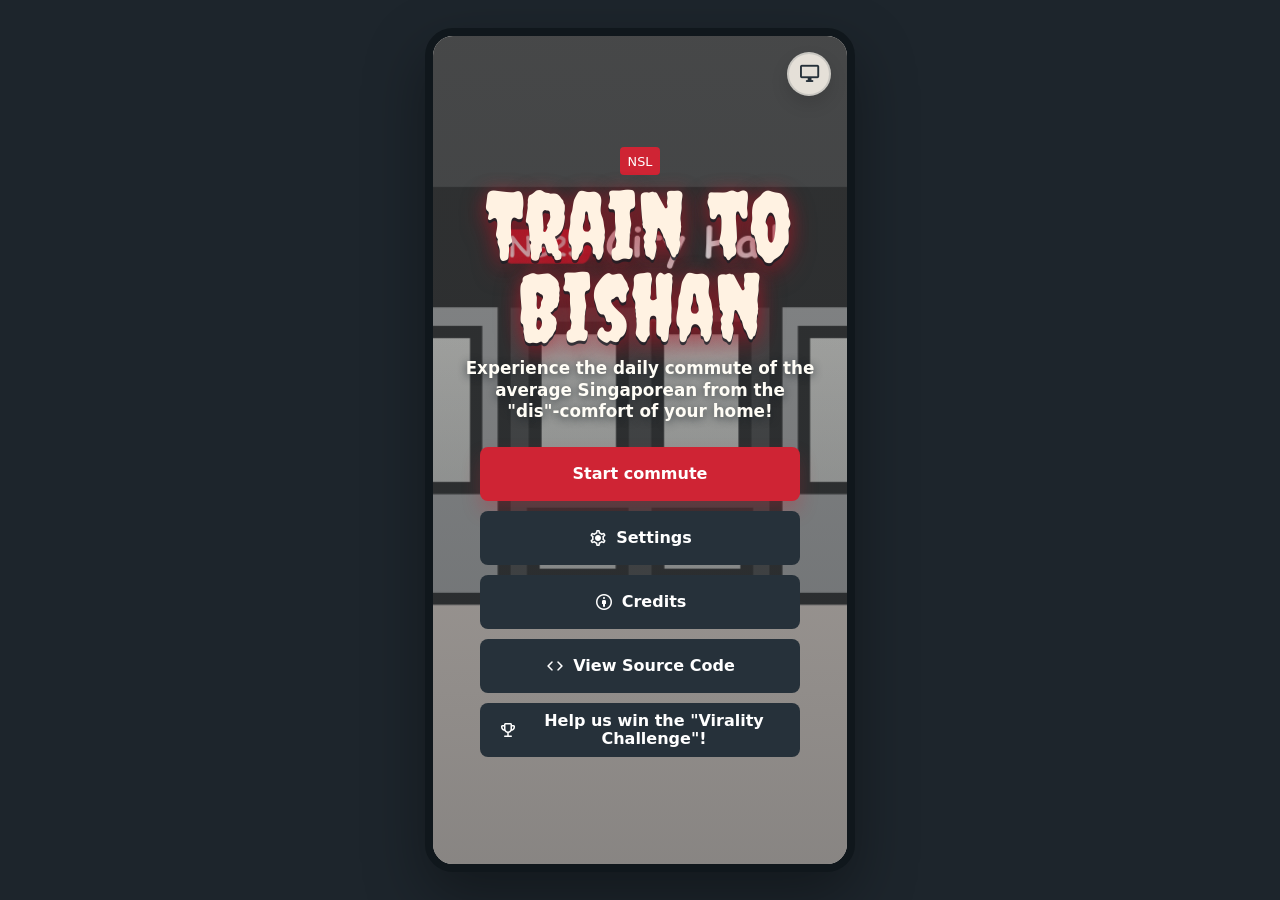
<file: index.html>
<!doctype html>
<html lang="en">
  <head>
    <meta charset="UTF-8" />
    <meta
      name="viewport"
      content="width=device-width, initial-scale=1.0, maximum-scale=1.0, user-scalable=no, viewport-fit=cover"
    />
    <title>Train to Bishan</title>
    <link rel="preload" as="image" href="assets/city_hall_platform_doors_open.png" />
    <link rel="preload" as="image" href="assets/mrt_train_doors_open.png" />
    <link rel="preconnect" href="https://fonts.googleapis.com" />
    <link rel="preconnect" href="https://fonts.gstatic.com" crossorigin />
    <link
      href="https://fonts.googleapis.com/css2?family=Material+Symbols+Rounded:opsz,wght,FILL,GRAD@24,600,0,0"
      rel="stylesheet"
    />
    <link
      href="https://fonts.googleapis.com/css2?family=Creepster&display=swap"
      rel="stylesheet"
    />
    <link rel="stylesheet" href="styles.css" />
  </head>
  <body>
    <main class="app-frame" aria-live="polite">
      <span
        class="device-indicator material-symbols-rounded"
        id="deviceIndicator"
        aria-label="Mobile device"
      >
        smartphone
      </span>
      <div class="status-text" id="statusText" aria-live="polite" hidden></div>
      <div class="auntie-vignette" id="auntieVignette" aria-hidden="true"></div>
      <div class="sleep-dim" id="sleepDim" aria-hidden="true"></div>
      <button
        class="skip-button material-symbols-rounded"
        id="skipButton"
        type="button"
        aria-label="Skip to next station"
        hidden
      >
        skip_next
      </button>

      <section class="start-screen" id="startScreen" aria-label="Train to Bishan main screen">
        <div class="title-lockup">
          <span class="line-code">NSL</span>
          <h1>Train to Bishan</h1>
          <p>
            Experience the daily commute of the average Singaporean from the
            <span class="nowrap">"dis"-comfort</span> of your home!
          </p>
        </div>

        <div class="start-actions">
          <button class="primary" id="startButton" type="button">Start commute</button>
          <button class="secondary icon-text-button" id="settingsButton" type="button">
            <span class="material-symbols-rounded" aria-hidden="true">settings</span>
            Settings
          </button>
          <a class="secondary icon-text-button menu-link" href="credits.html">
            <span class="material-symbols-rounded" aria-hidden="true">attribution</span>
            Credits
          </a>
          <a
            class="secondary icon-text-button menu-link"
            href="https://github.com/YJJcoolcool/Train-To-Bishan"
            target="_blank"
            rel="noopener noreferrer"
          >
            <span class="material-symbols-rounded" aria-hidden="true">code</span>
            View Source Code
          </a>
          <a class="secondary icon-text-button menu-link challenge-link" href="virality.html">
            <span class="material-symbols-rounded" aria-hidden="true">emoji_events</span>
            Help us win the "Virality Challenge"!
          </a>
        </div>
      </section>

      <section class="settings-screen screen" id="settingsScreen" aria-label="Train to Bishan settings" hidden>
        <header class="settings-header">
          <button
            class="icon-button material-symbols-rounded"
            id="settingsBackButton"
            type="button"
            aria-label="Back to main screen"
          >
            arrow_back
          </button>
          <div>
            <h2>Settings</h2>
          </div>
        </header>

        <form class="settings-form" id="settingsForm">
          <p class="settings-note">
            Settings are saved locally in this browser using localStorage.
          </p>
          <fieldset>
            <legend>Timing</legend>
            <label>
              <span>Initial train arrival</span>
              <input data-setting="timing.initialTrainArrivalDuration" type="number" min="10" step="0.5" required />
              <small>s</small>
            </label>
            <label>
              <span>Boarding window</span>
              <input data-setting="timing.boardingDuration" type="number" min="1" step="0.5" required />
              <small>s</small>
            </label>
            <label>
              <span>Between stations</span>
              <input data-setting="timing.durationBetweenStations" type="number" min="10" step="0.5" required />
              <small>s</small>
            </label>
            <label>
              <span>Station stop</span>
              <input data-setting="timing.stationDwellDuration" type="number" min="0" step="0.5" required />
              <small>s</small>
            </label>
            <details class="advanced-settings">
              <summary>Advanced</summary>
              <div class="advanced-settings-body">
                <p>
                  Customise travel time for each station pair. Changing "Between stations" will reset these values.
                </p>
                <div class="station-duration-settings" id="stationDurationSettings"></div>
              </div>
            </details>
          </fieldset>

          <fieldset>
            <legend>Upright Detection</legend>
            <div class="upright-visual" aria-label="Beta measures forward and backward tilt. Gamma measures side tilt.">
              <div class="upright-card">
                <img src="assets/beta_rotation.png" alt="" />
                <strong>Beta</strong>
                <small>Forward/back tilt</small>
              </div>
              <div class="upright-card">
                <img src="assets/gamma_rotation.png" alt="" />
                <strong>Gamma</strong>
                <small>Left/right tilt</small>
              </div>
            </div>
            <label>
              <span>Beta min.</span>
              <input data-setting="upright.betaMin" type="number" min="0" max="180" step="1" required />
              <small>deg</small>
            </label>
            <label>
              <span>Beta max.</span>
              <input data-setting="upright.betaMax" type="number" min="0" max="180" step="1" required />
              <small>deg</small>
            </label>
            <label>
              <span>Gamma max.</span>
              <input data-setting="upright.gammaMax" type="number" min="0" max="90" step="1" required />
              <small>deg</small>
            </label>
            <label>
              <span>Check interval</span>
              <input data-setting="upright.checkInterval" type="number" min="0" step="50" required />
              <small>ms</small>
            </label>
            <label>
              <span>Sensor stale after</span>
              <input data-setting="upright.staleAfter" type="number" min="0" step="100" required />
              <small>ms</small>
            </label>
            <div class="upright-tester">
              <button class="secondary compact" id="uprightTestButton" type="button">
                Test upright detection
              </button>
              <strong class="upright-test-status" id="uprightTestStatus" hidden>
                Upright
              </strong>
            </div>
          </fieldset>

          <fieldset>
            <legend>Events</legend>
            <details class="advanced-settings">
              <summary>Seat Snatching</summary>
              <div class="advanced-settings-body">
                <label>
                  <span>Gain per tap</span>
                  <input data-setting="seatRush.gainPerPress" type="number" min="1" max="100" step="1" required />
                  <small>%</small>
                </label>
                <label>
                  <span>Decay per second</span>
                  <input data-setting="seatRush.decayPerSecond" type="number" min="0" max="100" step="1" required />
                  <small>%</small>
                </label>
                <label>
                  <span>Seat threshold</span>
                  <input data-setting="seatRush.seatThreshold" type="number" min="1" max="100" step="1" required />
                  <small>%</small>
                </label>
                <label>
                  <span>Station seat chance</span>
                  <input data-setting="seatOffer.chance" type="number" min="0" max="100" step="1" required />
                  <small>%</small>
                </label>
                <label>
                  <span>Station snatching window</span>
                  <input data-setting="seatOffer.duration" type="number" min="1" step="0.5" required />
                  <small>s</small>
                </label>
              </div>
            </details>
            <details class="advanced-settings">
              <summary>Auntie Demanding Seat</summary>
              <div class="advanced-settings-body">
                <label>
                  <span>Appearance chance</span>
                  <input data-setting="auntieEvent.chance" type="number" min="0" max="100" step="1" required />
                  <small>%</small>
                </label>
                <label>
                  <span>Scold timer</span>
                  <input data-setting="auntieEvent.scoldAfter" type="number" min="0" step="0.5" required />
                  <small>s</small>
                </label>
                <label>
                  <span>Min. stay</span>
                  <input data-setting="auntieEvent.minDuration" type="number" min="0" step="0.5" required />
                  <small>s</small>
                </label>
                <label>
                  <span>Max. stay</span>
                  <input data-setting="auntieEvent.maxDuration" type="number" min="0" step="0.5" required />
                  <small>s</small>
                </label>
                <label>
                  <span>Sleep fade</span>
                  <input data-setting="auntieEvent.fadeDuration" type="number" min="0" step="0.1" required />
                  <small>s</small>
                </label>
                <label>
                  <span>Open eye threshold</span>
                  <input data-setting="auntieEvent.eyesOpenThreshold" type="number" min="0" max="100" step="1" required />
                  <small>%</small>
                </label>
                <label>
                  <span>Slide duration</span>
                  <input data-setting="auntieEvent.slideDuration" type="number" min="0" step="0.1" required />
                  <small>s</small>
                </label>
              </div>
            </details>
            <details class="advanced-settings">
              <summary>Breakdown</summary>
              <div class="advanced-settings-body">
                <label>
                  <span>Breakdown chance</span>
                  <input data-setting="trainBreakdown.chance" type="number" min="0" max="100" step="1" required />
                  <small>%</small>
                </label>
                <label>
                  <span>Breakdown min. steps</span>
                  <input data-setting="trainBreakdown.minSteps" type="number" min="1" step="1" required />
                  <small>steps</small>
                </label>
                <label>
                  <span>Breakdown max. steps</span>
                  <input data-setting="trainBreakdown.maxSteps" type="number" min="1" step="1" required />
                  <small>steps</small>
                </label>
                <label>
                  <span>Breakdown tap steps</span>
                  <input data-setting="trainBreakdown.manualStepsPerPress" type="number" min="1" step="1" required />
                  <small>steps</small>
                </label>
              </div>
            </details>
            <details class="advanced-settings">
              <summary>Train Delay</summary>
              <div class="advanced-settings-body">
                <label>
                  <span>Delay chance</span>
                  <input data-setting="trainDelay.chance" type="number" min="0" max="100" step="1" required />
                  <small>%</small>
                </label>
                <label>
                  <span>Extra stop time</span>
                  <input data-setting="trainDelay.extensionDuration" type="number" min="0" step="0.5" required />
                  <small>s</small>
                </label>
              </div>
            </details>
          </fieldset>

          <fieldset>
            <legend>Audio</legend>
            <label>
              <span>Master volume</span>
              <input data-setting="audio.masterVolume" type="number" min="0" max="100" step="1" required />
              <small>%</small>
            </label>
            <label>
              <span>Fade duration</span>
              <input data-setting="audioFade.duration" type="number" min="0" step="0.1" required />
              <small>s</small>
            </label>
            <label>
              <span>Frequency of random cabin noise (min.)</span>
              <input data-setting="trainSound.minDelay" type="number" min="30" max="60" step="0.5" required />
              <small>s</small>
            </label>
            <label>
              <span>Train arrival announcement lead time</span>
              <input data-setting="announcement.arrivingLeadTime" type="number" min="0" step="0.5" required />
              <small>s</small>
            </label>
            <label>
              <span>Door closing lead time</span>
              <input data-setting="doorClosingSound.leadTime" type="number" min="0" step="0.5" required />
              <small>s</small>
            </label>
            <label>
              <span>Max simultaneous random cabin noises</span>
              <input data-setting="trainSound.maxConcurrent" type="number" min="1" step="1" required />
              <small>max</small>
            </label>
            <details class="advanced-settings">
              <summary>Advanced</summary>
              <div class="advanced-settings-body">
                <div class="audio-preview-row">
                  <label>
                    <span>Random cabin noise volume</span>
                    <input data-setting="trainSound.defaultVolume" type="number" min="0" max="100" step="1" required />
                    <small>%</small>
                  </label>
                  <button class="preview-button material-symbols-rounded" type="button" data-preview-sound="random-cabin" aria-label="Preview random cabin noise">play_arrow</button>
                </div>
                <div class="audio-preview-row">
                  <label>
                    <span>Announcement volume</span>
                    <input data-setting="announcement.volume" type="number" min="0" max="100" step="1" required />
                    <small>%</small>
                  </label>
                  <button class="preview-button material-symbols-rounded" type="button" data-preview-sound="announcement" aria-label="Preview announcement">play_arrow</button>
                </div>
                <div class="audio-preview-row">
                  <label>
                    <span>Door closing volume</span>
                    <input data-setting="doorClosingSound.volume" type="number" min="0" max="100" step="1" required />
                    <small>%</small>
                  </label>
                  <button class="preview-button material-symbols-rounded" type="button" data-preview-sound="door-closing" aria-label="Preview door closing sound">play_arrow</button>
                </div>
                <div class="audio-preview-row">
                  <label>
                    <span>Intro announcement volume</span>
                    <input data-setting="startSound.volume" type="number" min="0" max="100" step="1" required />
                    <small>%</small>
                  </label>
                  <button class="preview-button material-symbols-rounded" type="button" data-preview-sound="intro" aria-label="Preview intro announcement">play_arrow</button>
                </div>
                <div class="audio-preview-row">
                  <label>
                    <span>Victory sound volume</span>
                    <input data-setting="endSound.volume" type="number" min="0" max="100" step="1" required />
                    <small>%</small>
                  </label>
                  <button class="preview-button material-symbols-rounded" type="button" data-preview-sound="victory" aria-label="Preview victory sound">play_arrow</button>
                </div>
                <div class="audio-preview-row">
                  <label>
                    <span>Auntie voice volume</span>
                    <input data-setting="auntieSound.volume" type="number" min="0" max="100" step="1" required />
                    <small>%</small>
                  </label>
                  <button class="preview-button material-symbols-rounded" type="button" data-preview-sound="auntie" aria-label="Preview auntie voice">play_arrow</button>
                </div>
                <div class="audio-preview-row">
                  <label>
                    <span>Breakdown announcement volume</span>
                    <input data-setting="trainBreakdown.volume" type="number" min="0" max="100" step="1" required />
                    <small>%</small>
                  </label>
                  <button class="preview-button material-symbols-rounded" type="button" data-preview-sound="breakdown" aria-label="Preview breakdown announcement">play_arrow</button>
                </div>
                <div class="audio-preview-row">
                  <label>
                    <span>Train delay announcement volume</span>
                    <input data-setting="trainDelay.volume" type="number" min="0" max="100" step="1" required />
                    <small>%</small>
                  </label>
                  <button class="preview-button material-symbols-rounded" type="button" data-preview-sound="train-delay" aria-label="Preview train delay announcement">play_arrow</button>
                </div>
              </div>
            </details>
          </fieldset>
        </form>

        <div class="settings-actions">
          <button class="secondary" id="settingsResetButton" type="button">Reset</button>
          <button class="primary" type="submit" form="settingsForm">Save</button>
        </div>
      </section>

      <section class="game screen" id="playScreen" aria-label="Train to Bishan game" hidden>
        <div class="scene" aria-label="City Hall MRT platform">
        <div class="station-sign">
          <span class="line-code">NS25</span>
          <span>City Hall</span>
        </div>

        <div class="train" id="train">
          <div class="train-light"></div>
          <div class="train-car">
            <div class="window"></div>
            <div class="door left"></div>
            <div class="door right"></div>
            <div class="window small"></div>
          </div>
        </div>

        <div class="platform-line"></div>
        <div class="queue" id="queue">
          <span class="commuter player"></span>
          <span class="commuter bag"></span>
          <span class="commuter cap"></span>
          <span class="commuter"></span>
          <span class="commuter tote"></span>
        </div>

        <div class="train-interior" id="trainInterior" aria-hidden="true" hidden></div>
        <div class="auntie-event" id="auntieEvent" aria-hidden="true" hidden>
          <img id="auntieImage" src="assets/auntie.png" alt="" />
        </div>
        </div>

        <div class="hud">
        <div class="station-segment" id="stationSegment" aria-label="Current and next station">
          <span id="currentStationName">City Hall</span>
          <div class="segment-track">
            <span id="segmentProgress"></span>
          </div>
          <span id="nextStationName">Dhoby Ghaut</span>
        </div>

        <div class="meters" id="meters">
          <div class="meter" id="primaryMeter">
            <span id="primaryLabel">Boarding</span>
            <strong id="primaryTimer">00:08</strong>
          </div>
        </div>

        <div class="status-ribbon" id="statusRibbon">Platform queue forming</div>

        <p class="message" id="message">Tap start when you are at the platform.</p>

        <button class="sensor-fallback" id="sensorFallback" type="button" hidden>
          Simulated upright
        </button>

        <div class="actions">
          <button class="primary action-button" id="actionButton" type="button" disabled>
            Waiting
          </button>
        </div>
        </div>
        <div class="upright-overlay" id="uprightOverlay" hidden>
          <img src="assets/upright_instruction.png" alt="" />
          <strong>Phone is not being held upright!</strong>
        </div>
      </section>

      <section class="success-screen screen" id="successScreen" aria-label="Bishan arrival success screen" hidden>
        <div class="confetti" aria-hidden="true">
          <span></span>
          <span></span>
          <span></span>
          <span></span>
          <span></span>
          <span></span>
          <span></span>
          <span></span>
          <span></span>
          <span></span>
          <span></span>
          <span></span>
        </div>

        <div class="success-copy">
          <span class="line-code">NS17</span>
          <h2>You Survived Train to Bishan!</h2>
          <p id="successMessage">You made it to Bishan station.</p>
        </div>

        <button class="primary" id="successRestartButton" type="button">Play again</button>
      </section>
    </main>

    <script src="config/game-config.js"></script>
    <script src="sounds/playlist.js"></script>
    <script src="app.js"></script>
  </body>
</html>
</file>
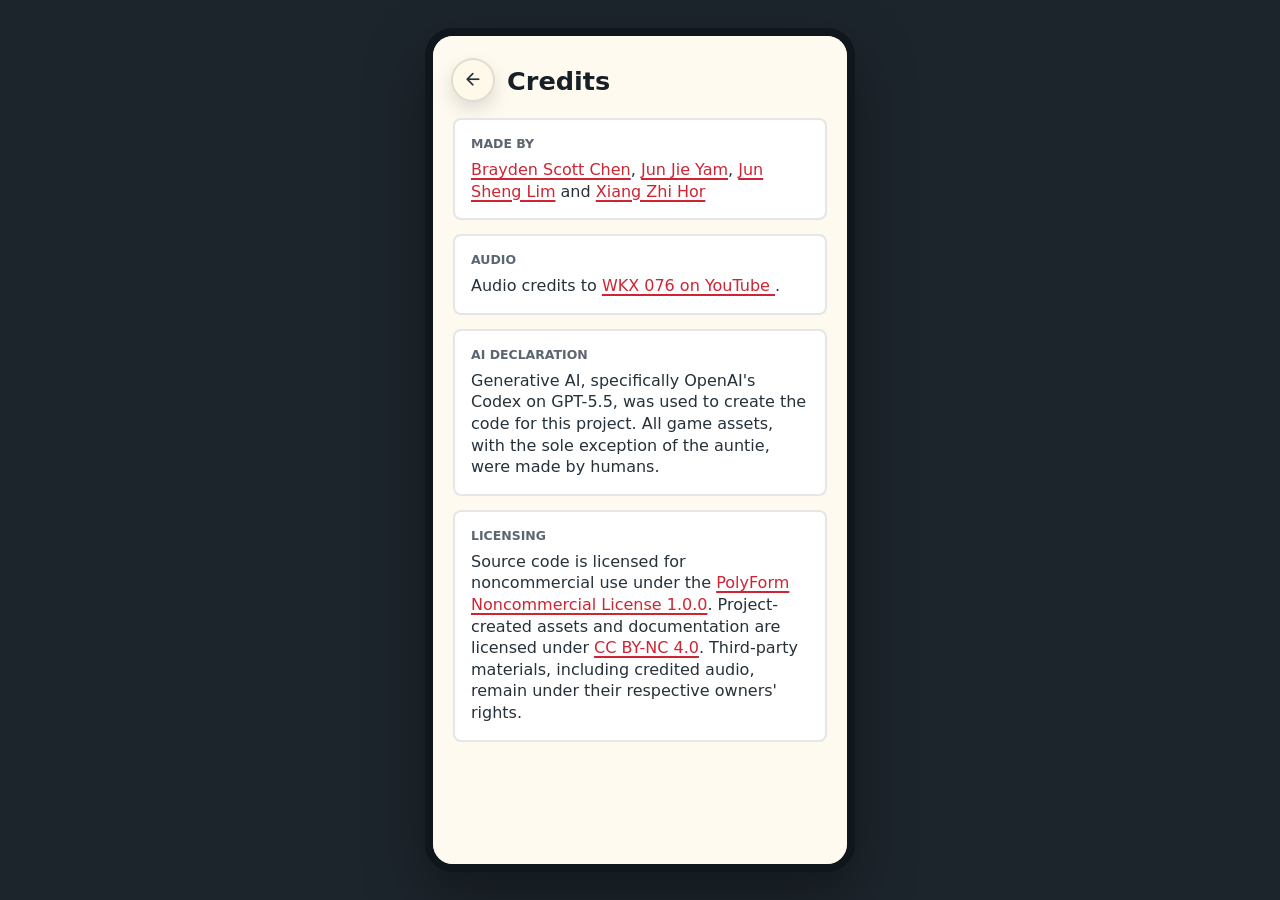
<file: credits.html>
<!doctype html>
<html lang="en">
  <head>
    <meta charset="UTF-8" />
    <meta
      name="viewport"
      content="width=device-width, initial-scale=1.0, maximum-scale=1.0, user-scalable=no, viewport-fit=cover"
    />
    <title>Credits - Train to Bishan</title>
    <link rel="preconnect" href="https://fonts.googleapis.com" />
    <link rel="preconnect" href="https://fonts.gstatic.com" crossorigin />
    <link
      href="https://fonts.googleapis.com/css2?family=Material+Symbols+Rounded:opsz,wght,FILL,GRAD@24,600,0,0"
      rel="stylesheet"
    />
    <link
      href="https://fonts.googleapis.com/css2?family=Creepster&display=swap"
      rel="stylesheet"
    />
    <link rel="stylesheet" href="styles.css" />
  </head>
  <body>
    <main class="app-frame">
      <section class="credits-screen screen" aria-label="Train to Bishan credits">
        <header class="settings-header">
          <a
            class="icon-button material-symbols-rounded menu-link"
            href="index.html"
            aria-label="Back to main screen"
          >
            arrow_back
          </a>
          <div>
            <h2>Credits</h2>
          </div>
        </header>

        <div class="credits-content">
          <section>
            <h3>Made by</h3>
            <p>
              <a href="https://www.linkedin.com/in/brayden-scott-chen-732a6b287/" target="_blank" rel="noopener noreferrer">Brayden Scott Chen</a>,
              <a href="https://www.linkedin.com/in/yam-jun-jie/" target="_blank" rel="noopener noreferrer">Jun Jie Yam</a>,
              <a href="https://www.linkedin.com/in/lim-jun-sheng/" target="_blank" rel="noopener noreferrer">Jun Sheng Lim</a> and
              <a href="https://www.linkedin.com/in/hor-xiang-zhi/" target="_blank" rel="noopener noreferrer">Xiang Zhi Hor</a>
            </p>
          </section>

          <section>
            <h3>Audio</h3>
            <p>
              Audio credits to
              <a href="https://www.youtube.com/watch?v=MxowOzkYy1Q" target="_blank" rel="noopener noreferrer">
                WKX 076 on YouTube
              </a>.
            </p>
          </section>

          <section>
            <h3>AI Declaration</h3>
            <p>
              Generative AI, specifically OpenAI's Codex on GPT-5.5, was used to create the code for this project. All game assets, with the sole exception of the auntie, were made by humans.
            </p>
          </section>

          <section>
            <h3>Licensing</h3>
            <p>
              Source code is licensed for noncommercial use under the
              <a href="https://polyformproject.org/licenses/noncommercial/1.0.0" target="_blank" rel="noopener noreferrer">
                PolyForm Noncommercial License 1.0.0</a>.
              Project-created assets and documentation are licensed under
              <a href="https://creativecommons.org/licenses/by-nc/4.0/" target="_blank" rel="noopener noreferrer">
                CC BY-NC 4.0</a>.
              Third-party materials, including credited audio, remain under their respective owners' rights.
            </p>
          </section>
        </div>
      </section>
    </main>
  </body>
</html>
</file>
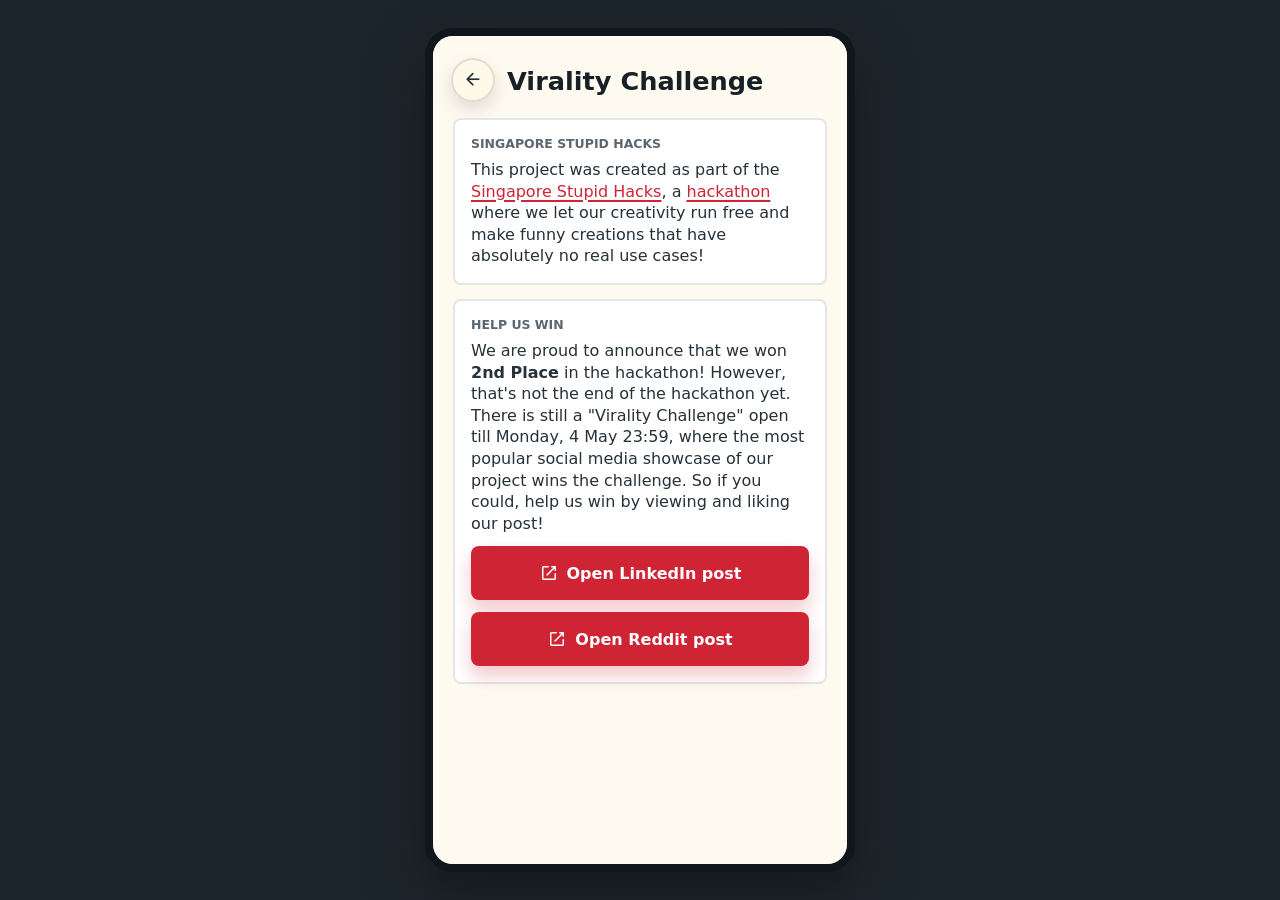
<file: virality.html>
<!doctype html>
<html lang="en">
  <head>
    <meta charset="UTF-8" />
    <meta
      name="viewport"
      content="width=device-width, initial-scale=1.0, maximum-scale=1.0, user-scalable=no, viewport-fit=cover"
    />
    <title>Virality Challenge - Train to Bishan</title>
    <link rel="preconnect" href="https://fonts.googleapis.com" />
    <link rel="preconnect" href="https://fonts.gstatic.com" crossorigin />
    <link
      href="https://fonts.googleapis.com/css2?family=Material+Symbols+Rounded:opsz,wght,FILL,GRAD@24,600,0,0"
      rel="stylesheet"
    />
    <link
      href="https://fonts.googleapis.com/css2?family=Creepster&display=swap"
      rel="stylesheet"
    />
    <link rel="stylesheet" href="styles.css" />
  </head>
  <body>
    <main class="app-frame">
      <section class="credits-screen screen" aria-label="Train to Bishan Virality Challenge">
        <header class="settings-header">
          <a
            class="icon-button material-symbols-rounded menu-link"
            href="index.html"
            aria-label="Back to main screen"
          >
            arrow_back
          </a>
          <div>
            <h2>Virality Challenge</h2>
          </div>
        </header>

        <div class="credits-content">
          <section>
            <h3>Singapore Stupid Hacks</h3>
            <p>
              This project was created as part of the
              <a href="https://singapore-stupidhacks.devpost.com/" target="_blank" rel="noopener noreferrer">Singapore Stupid Hacks</a>,
              a
              <a href="https://en.wikipedia.org/wiki/Hackathon" target="_blank" rel="noopener noreferrer">hackathon</a>
              where we let our creativity run free and make funny creations that have absolutely no real use cases!
            </p>
          </section>

          <section>
            <h3>Help Us Win</h3>
            <p>
              We are proud to announce that we won <strong>2nd Place</strong> in the hackathon! However, that's not the end of the hackathon yet. There is still a "Virality Challenge" open till Monday, 4 May 23:59, where the most popular social media showcase of our project wins the challenge. So if you could, help us win by viewing and liking our post!
            </p>
            <a
              class="primary icon-text-button menu-link post-link"
              href="https://www.linkedin.com/posts/yam-jun-jie_singaporestupidhacks-hackathon-smu-ugcPost-7456617524604985344-EkS6"
              target="_blank"
              rel="noopener noreferrer"
            >
              <span class="material-symbols-rounded" aria-hidden="true">open_in_new</span>
              Open LinkedIn post
            </a>
            <a
              class="primary icon-text-button menu-link post-link"
              href="https://www.reddit.com/r/singapore/comments/1t2lqai/train_to_bishan_a_game_that_simulates_the_daily/"
              target="_blank"
              rel="noopener noreferrer"
            >
              <span class="material-symbols-rounded" aria-hidden="true">open_in_new</span>
              Open Reddit post
            </a>
          </section>
        </div>
      </section>
    </main>
  </body>
</html>
</file>
<file: styles.css>
:root {
  --ink: #172026;
  --muted: #5c6670;
  --paper: #f7f3eb;
  --platform: #d6d0c2;
  --track: #3a4046;
  --red: #cf2434;
  --green: #168060;
  --yellow: #f0c344;
  --blue: #276fbf;
  --panel: #fffaf0;
  --shadow: 0 18px 40px rgba(17, 24, 31, 0.22);
  font-family:
    Inter, ui-sans-serif, system-ui, -apple-system, BlinkMacSystemFont, "Segoe UI",
    sans-serif;
}

* {
  box-sizing: border-box;
}

html,
body {
  height: 100%;
  min-height: 100%;
  touch-action: manipulation;
  -webkit-text-size-adjust: 100%;
  text-size-adjust: 100%;
}

body {
  margin: 0;
  background: #1d252c;
  color: var(--ink);
  overflow: hidden;
}

button {
  border: 0;
  color: inherit;
  font: inherit;
  touch-action: manipulation;
  user-select: none;
  -webkit-user-select: none;
  -webkit-touch-callout: none;
}

.app-frame {
  position: relative;
  height: 100vh;
  height: 100svh;
  min-height: 0;
  overflow: hidden;
  touch-action: manipulation;
  background:
    linear-gradient(180deg, rgba(29, 37, 44, 0.15), rgba(29, 37, 44, 0.42)),
    var(--paper);
}

.device-indicator {
  position: absolute;
  top: max(16px, env(safe-area-inset-top));
  right: 16px;
  z-index: 30;
  display: grid;
  width: 44px;
  height: 44px;
  place-items: center;
  border: 2px solid rgba(38, 49, 58, 0.14);
  border-radius: 999px;
  background: rgba(255, 250, 240, 0.86);
  color: #26313a;
  box-shadow: 0 8px 18px rgba(0, 0, 0, 0.12);
  font-size: 1.45rem;
}

.material-symbols-rounded {
  font-family: "Material Symbols Rounded";
  font-style: normal;
  font-weight: normal;
  line-height: 1;
  letter-spacing: 0;
  text-transform: none;
  white-space: nowrap;
  word-wrap: normal;
  direction: ltr;
  font-feature-settings: "liga";
  -webkit-font-feature-settings: "liga";
  -webkit-font-smoothing: antialiased;
}

.screen[hidden],
.start-screen[hidden] {
  display: none !important;
}

.start-screen {
  display: grid;
  height: 100%;
  min-height: 0;
  align-content: center;
  justify-items: center;
  gap: 24px;
  padding: max(26px, env(safe-area-inset-top)) 20px max(22px, env(safe-area-inset-bottom));
  background:
    linear-gradient(180deg, rgba(23, 32, 38, 0.12), rgba(23, 32, 38, 0.36)),
    url("assets/city_hall_platform.png");
  background-position: center;
  background-size: cover;
  overflow: hidden;
  text-align: center;
}

.title-lockup {
  display: grid;
  gap: 10px;
  justify-items: center;
}

.title-lockup h1 {
  max-width: 8ch;
  margin: 0 auto;
  color: #fff2e2;
  font-family: Creepster, Impact, fantasy;
  font-size: clamp(3.3rem, 19vw, 5.8rem);
  font-weight: 400;
  letter-spacing: 0;
  line-height: 0.88;
  text-shadow:
    0 3px 0 rgba(23, 32, 38, 0.78),
    0 10px 24px rgba(159, 12, 28, 0.58),
    0 0 18px rgba(207, 36, 52, 0.42);
}

.title-lockup p {
  max-width: min(31ch, calc(100vw - 40px));
  margin: 0;
  color: #fffdf6;
  font-size: 1.05rem;
  font-weight: 850;
  line-height: 1.28;
  text-shadow: 0 2px 8px rgba(23, 32, 38, 0.72);
}

.nowrap {
  white-space: nowrap;
}

.start-screen > .primary {
  width: min(100%, 320px);
  padding: 0 18px;
}

.start-actions {
  display: grid;
  width: min(100%, 320px);
  gap: 10px;
}

.start-actions > .primary,
.start-actions > .secondary {
  width: 100%;
  padding: 0 18px;
}

.icon-text-button {
  display: inline-flex;
  align-items: center;
  justify-content: center;
  gap: 8px;
}

.icon-text-button .material-symbols-rounded {
  font-size: 1.25rem;
}

.menu-link {
  text-decoration: none;
}

.challenge-link {
  min-height: 66px;
  line-height: 1.15;
  text-align: center;
}

.post-link {
  width: 100%;
  margin-top: 12px;
  padding: 0 16px;
  text-align: center;
}

.settings-screen {
  display: grid;
  grid-template-rows: auto minmax(0, 1fr) auto;
  height: 100%;
  min-height: 0;
  overflow: hidden;
  padding: max(22px, env(safe-area-inset-top)) 18px max(18px, env(safe-area-inset-bottom));
  background: var(--panel);
}

.settings-header {
  display: grid;
  grid-template-columns: 44px 1fr;
  align-items: center;
  gap: 12px;
  padding-bottom: 14px;
}

.settings-header h2 {
  margin: 4px 0 0;
  font-size: 1.6rem;
  line-height: 1;
}

.icon-button {
  display: grid;
  width: 44px;
  height: 44px;
  place-items: center;
  border: 2px solid rgba(38, 49, 58, 0.14);
  border-radius: 999px;
  background: #fff9ea;
  color: #26313a;
  box-shadow: 0 8px 18px rgba(0, 0, 0, 0.12);
  font-size: 1.35rem;
}

.settings-form {
  display: grid;
  gap: 14px;
  min-height: 0;
  overflow-y: auto;
  padding: 2px 2px 18px;
}

.settings-form fieldset {
  display: grid;
  gap: 10px;
  margin: 0;
  padding: 14px;
  border: 2px solid rgba(38, 49, 58, 0.12);
  border-radius: 8px;
  background: #ffffff;
}

.settings-note {
  margin: 0;
  padding: 12px 14px;
  border: 2px solid rgba(38, 49, 58, 0.12);
  border-radius: 8px;
  background: #ffffff;
  color: #33404a;
  font-size: 0.88rem;
  font-weight: 650;
  line-height: 1.35;
}

.settings-form legend {
  padding: 0 4px;
  color: var(--muted);
  font-size: 0.78rem;
  font-weight: 900;
  text-transform: uppercase;
}

.settings-form label {
  display: grid;
  grid-template-columns: minmax(0, 1fr) 86px 38px;
  align-items: center;
  gap: 8px;
  color: #33404a;
  font-size: 0.9rem;
  font-weight: 750;
}

.settings-form input {
  width: 100%;
  min-height: 40px;
  padding: 0 8px;
  border: 2px solid rgba(38, 49, 58, 0.16);
  border-radius: 6px;
  background: #fffaf0;
  color: var(--ink);
  font: inherit;
  text-align: right;
}

.settings-form small {
  color: var(--muted);
  font-size: 0.76rem;
  font-weight: 850;
  text-transform: uppercase;
}

.advanced-settings {
  display: grid;
  gap: 10px;
}

.advanced-settings summary {
  min-height: 42px;
  padding: 10px 12px;
  border: 2px solid rgba(38, 49, 58, 0.12);
  border-radius: 8px;
  background: transparent;
  color: #26313a;
  font-weight: 850;
  list-style-position: inside;
  cursor: pointer;
}

.advanced-settings-body {
  display: grid;
  gap: 10px;
  padding-top: 4px;
}

.advanced-settings-body p {
  margin: 0;
  color: #33404a;
  font-size: 0.84rem;
  font-weight: 650;
  line-height: 1.35;
}

.station-duration-settings,
.audio-preview-row {
  display: grid;
  gap: 10px;
}

.audio-preview-row {
  grid-template-columns: minmax(0, 1fr) 44px;
  align-items: center;
}

.audio-preview-row label {
  min-width: 0;
}

.preview-button {
  display: grid;
  width: 44px;
  height: 44px;
  place-items: center;
  border: 2px solid rgba(38, 49, 58, 0.14);
  border-radius: 999px;
  background: #fff9ea;
  color: #26313a;
  box-shadow: 0 6px 14px rgba(0, 0, 0, 0.12);
  font-size: 1.35rem;
}

.preview-button.active {
  background: #26313a;
  color: #fff9ea;
}

.upright-visual {
  display: grid;
  grid-template-columns: 1fr 1fr;
  gap: 10px;
}

.upright-card {
  display: grid;
  justify-items: center;
  gap: 6px;
  min-width: 0;
  padding: 12px 8px;
  border: 2px solid rgba(38, 49, 58, 0.12);
  border-radius: 8px;
  background: #fffaf0;
  color: #26313a;
  text-align: center;
}

.upright-card strong {
  font-size: 0.9rem;
  font-weight: 900;
}

.upright-card small {
  font-size: 0.7rem;
  line-height: 1.15;
  text-transform: none;
}

.upright-card img {
  display: block;
  width: min(100%, 116px);
  height: 76px;
  object-fit: contain;
}

.upright-tester {
  display: grid;
  grid-template-columns: minmax(0, 1fr) auto;
  align-items: center;
  gap: 10px;
}

.upright-test-status {
  min-width: 96px;
  padding: 8px 10px;
  border-radius: 999px;
  background: rgba(22, 128, 96, 0.14);
  color: #116c50;
  font-size: 0.82rem;
  font-weight: 900;
  text-align: center;
}

.upright-test-status.not-upright {
  background: rgba(207, 36, 52, 0.14);
  color: #a31826;
}

.settings-actions {
  display: grid;
  grid-template-columns: 1fr 1fr;
  gap: 10px;
  padding-top: 12px;
}

.settings-actions > button {
  padding: 0 14px;
}

.credits-screen {
  display: grid;
  grid-template-rows: auto minmax(0, 1fr);
  height: 100%;
  min-height: 0;
  overflow: hidden;
  padding: max(22px, env(safe-area-inset-top)) 18px max(18px, env(safe-area-inset-bottom));
  background: var(--panel);
}

.credits-content {
  display: grid;
  align-content: start;
  gap: 14px;
  min-height: 0;
  overflow-y: auto;
  padding: 2px 2px 18px;
}

.credits-content section {
  padding: 16px;
  border: 2px solid rgba(38, 49, 58, 0.12);
  border-radius: 8px;
  background: #ffffff;
}

.credits-content h3 {
  margin: 0 0 8px;
  color: var(--muted);
  font-size: 0.78rem;
  font-weight: 900;
  text-transform: uppercase;
}

.credits-content p {
  margin: 0;
  color: #26313a;
  font-size: 1rem;
  font-weight: 500;
  line-height: 1.35;
}

.credits-content a:not(.primary):not(.secondary) {
  color: var(--red);
  text-decoration-thickness: 2px;
  text-underline-offset: 3px;
}

.success-screen {
  position: relative;
  display: grid;
  height: 100%;
  min-height: 0;
  align-content: center;
  justify-items: center;
  gap: 28px;
  padding: max(34px, env(safe-area-inset-top)) 22px max(24px, env(safe-area-inset-bottom));
  overflow: hidden;
  background:
    linear-gradient(180deg, rgba(255, 250, 240, 0.82), rgba(255, 250, 240, 0.96)),
    url("assets/mrt_interior.jpg");
  background-position: center;
  background-size: cover;
  text-align: center;
}

.success-copy {
  position: relative;
  z-index: 2;
  display: grid;
  justify-items: center;
  gap: 12px;
}

.success-copy h2 {
  max-width: 8ch;
  margin: 0;
  font-size: clamp(3rem, 16vw, 5rem);
  line-height: 0.88;
}

.success-copy p {
  max-width: 28ch;
  margin: 0;
  color: #33404a;
  font-size: 1.05rem;
  font-weight: 850;
  line-height: 1.35;
}

.success-screen > .primary {
  position: relative;
  z-index: 2;
  width: min(100%, 320px);
  padding: 0 18px;
  background: var(--green);
  box-shadow: 0 10px 18px rgba(22, 128, 96, 0.24);
}

.confetti {
  position: absolute;
  inset: 0;
  z-index: 1;
  overflow: hidden;
  pointer-events: none;
}

.confetti span {
  position: absolute;
  top: -10%;
  left: calc(var(--x) * 1%);
  width: 10px;
  height: 18px;
  border-radius: 3px;
  background: var(--c);
  animation: confetti-fall var(--d) linear infinite;
  animation-delay: var(--delay);
  transform: rotate(var(--r));
}

.confetti span:nth-child(1) {
  --x: 8;
  --c: #cf2434;
  --d: 4.8s;
  --delay: -0.2s;
  --r: 14deg;
}

.confetti span:nth-child(2) {
  --x: 17;
  --c: #f0c344;
  --d: 5.4s;
  --delay: -1.8s;
  --r: -24deg;
}

.confetti span:nth-child(3) {
  --x: 26;
  --c: #168060;
  --d: 4.4s;
  --delay: -1s;
  --r: 31deg;
}

.confetti span:nth-child(4) {
  --x: 35;
  --c: #276fbf;
  --d: 5.9s;
  --delay: -2.8s;
  --r: 9deg;
}

.confetti span:nth-child(5) {
  --x: 44;
  --c: #cf2434;
  --d: 5.1s;
  --delay: -3.2s;
  --r: -38deg;
}

.confetti span:nth-child(6) {
  --x: 53;
  --c: #f0c344;
  --d: 4.7s;
  --delay: -2s;
  --r: 45deg;
}

.confetti span:nth-child(7) {
  --x: 62;
  --c: #168060;
  --d: 5.7s;
  --delay: -0.8s;
  --r: -16deg;
}

.confetti span:nth-child(8) {
  --x: 71;
  --c: #276fbf;
  --d: 4.9s;
  --delay: -3.6s;
  --r: 22deg;
}

.confetti span:nth-child(9) {
  --x: 80;
  --c: #cf2434;
  --d: 5.3s;
  --delay: -1.4s;
  --r: -31deg;
}

.confetti span:nth-child(10) {
  --x: 88;
  --c: #f0c344;
  --d: 4.6s;
  --delay: -2.4s;
  --r: 18deg;
}

.confetti span:nth-child(11) {
  --x: 95;
  --c: #168060;
  --d: 5.8s;
  --delay: -4s;
  --r: -12deg;
}

.confetti span:nth-child(12) {
  --x: 3;
  --c: #276fbf;
  --d: 5.2s;
  --delay: -3s;
  --r: 36deg;
}

@keyframes confetti-fall {
  0% {
    transform: translate3d(-12px, -20%, 0) rotate(var(--r));
  }

  100% {
    transform: translate3d(18px, 120vh, 0) rotate(calc(var(--r) + 540deg));
  }
}

.game {
  position: relative;
  display: grid;
  grid-template-rows: minmax(0, 1fr) auto;
  height: 100%;
  min-height: 0;
  overflow: hidden;
  background: var(--paper);
}

.game.rush-shake {
  animation: rush-screen-shake 180ms cubic-bezier(0.36, 0.07, 0.19, 0.97);
}

.game.auntie-shake {
  animation: auntie-screen-shake 140ms linear infinite;
}

@keyframes rush-screen-shake {
  0%,
  100% {
    transform: translate3d(0, 0, 0);
  }

  18% {
    transform: translate3d(-5px, 2px, 0) rotate(-0.35deg);
  }

  36% {
    transform: translate3d(6px, -2px, 0) rotate(0.4deg);
  }

  54% {
    transform: translate3d(-4px, -1px, 0) rotate(-0.25deg);
  }

  72% {
    transform: translate3d(3px, 1px, 0) rotate(0.18deg);
  }
}

@keyframes auntie-screen-shake {
  0%,
  100% {
    transform: translate3d(0, 0, 0);
  }

  25% {
    transform: translate3d(var(--auntie-shake-x), var(--auntie-shake-y-neg), 0);
  }

  50% {
    transform: translate3d(var(--auntie-shake-x-neg), var(--auntie-shake-y), 0);
  }

  75% {
    transform: translate3d(var(--auntie-shake-y), var(--auntie-shake-x-neg), 0);
  }
}

.scene {
  position: relative;
  isolation: isolate;
  min-height: 0;
  overflow: hidden;
  background: linear-gradient(180deg, rgba(255, 250, 240, 0.08), rgba(23, 32, 38, 0.16));
}

.scene::before {
  position: absolute;
  inset: 0;
  z-index: 0;
  background: linear-gradient(180deg, rgba(255, 250, 240, 0.04), rgba(23, 32, 38, 0.18));
  content: "";
  pointer-events: none;
}

.scene::after {
  position: absolute;
  inset: 0;
  z-index: 2;
  background-image: url("assets/city_hall_platform.png");
  background-position: center;
  background-size: cover;
  content: "";
  pointer-events: none;
}

.scene.doors-open::after {
  background-image: url("assets/city_hall_platform_doors_open.png");
}

.station-sign {
  position: absolute;
  top: max(18px, env(safe-area-inset-top));
  left: 50%;
  z-index: 8;
  display: flex;
  align-items: center;
  gap: 8px;
  padding: 8px 12px;
  border: 2px solid #26313a;
  border-radius: 6px;
  background: #fff9ea;
  box-shadow: 0 8px 18px rgba(0, 0, 0, 0.16);
  font-size: 0.95rem;
  font-weight: 800;
  transform: translateX(-50%);
}

.line-code {
  display: inline-flex;
  align-items: center;
  min-height: 28px;
  padding: 0 8px;
  border-radius: 4px;
  background: var(--red);
  color: white;
  font-size: 0.8rem;
  letter-spacing: 0;
}

.status-ribbon {
  padding: 10px 12px;
  border-radius: 6px;
  background: rgba(23, 32, 38, 0.86);
  color: #fffdf6;
  font-size: 0.9rem;
  font-weight: 750;
}

.status-ribbon.success {
  background: var(--green);
}

.status-ribbon.danger {
  background: var(--red);
}

.status-text {
  position: absolute;
  top: max(74px, calc(env(safe-area-inset-top) + 68px));
  left: 50%;
  z-index: 60;
  width: min(calc(100% - 32px), 380px);
  padding: 14px 16px;
  border-radius: 8px;
  background: rgba(23, 32, 38, 0.94);
  color: #fffdf6;
  box-shadow: 0 16px 36px rgba(0, 0, 0, 0.28);
  font-size: 1rem;
  font-weight: 900;
  line-height: 1.25;
  text-align: center;
  opacity: 0;
  pointer-events: none;
  transform: translate(-50%, -12px);
  transition:
    opacity 420ms ease,
    transform 420ms ease;
}

.status-text.success {
  background: rgba(22, 128, 96, 0.96);
}

.status-text.danger {
  background: rgba(207, 36, 52, 0.96);
}

.status-text.visible {
  opacity: 1;
  transform: translate(-50%, 0);
}

.status-text[hidden] {
  display: none;
}

.skip-button {
  position: absolute;
  top: 50%;
  right: max(12px, env(safe-area-inset-right));
  z-index: 70;
  display: grid;
  width: 48px;
  height: 48px;
  place-items: center;
  border: 2px solid rgba(38, 49, 58, 0.16);
  border-radius: 999px;
  background: rgba(255, 250, 240, 0.92);
  color: #26313a;
  box-shadow: 0 10px 22px rgba(0, 0, 0, 0.22);
  font-size: 1.55rem;
  transform: translateY(-50%);
}

.skip-button:disabled {
  opacity: 0.42;
}

.skip-button[hidden] {
  display: none;
}

.sleep-dim {
  position: absolute;
  inset: 0;
  z-index: 55;
  background: #000;
  opacity: 0;
  pointer-events: none;
}

.auntie-vignette {
  position: absolute;
  inset: 0;
  z-index: 54;
  background:
    radial-gradient(
      circle at center,
      rgba(207, 36, 52, 0) 38%,
      rgba(207, 36, 52, 0.34) 72%,
      rgba(143, 15, 31, 0.72) 100%
    ),
    rgba(207, 36, 52, 0.12);
  opacity: 0;
  pointer-events: none;
  transition: opacity 160ms linear;
}

.train {
  position: absolute;
  inset: 0;
  z-index: 1;
  background-image: url("assets/mrt_train.png");
  background-position: center;
  background-size: cover;
  transform: translateX(-105%);
  transition: transform 4000ms cubic-bezier(0.22, 0.9, 0.25, 1);
  will-change: transform;
}

.train.approaching,
.train.arrived {
  transform: translateX(0);
}

.train.boarding {
  background-image: url("assets/mrt_train_doors_open.png");
}

.train > * {
  display: none;
}

.train.boarding .door.left {
  transform: translateX(-28px);
}

.train.boarding .door.right {
  transform: translateX(28px);
}

.train-light {
  position: absolute;
  right: -14px;
  bottom: 44px;
  width: 22px;
  height: 22px;
  border-radius: 50%;
  background: var(--yellow);
  box-shadow: 0 0 26px 10px rgba(240, 195, 68, 0.4);
}

.train-car {
  position: absolute;
  inset: 0;
  overflow: hidden;
  border: 3px solid #26313a;
  border-radius: 8px 22px 8px 8px;
  background: linear-gradient(180deg, #f2f6f4 0 25%, #d9e1e0 25% 100%);
  box-shadow: var(--shadow);
}

.train-car::before {
  position: absolute;
  top: 44px;
  left: 0;
  right: 0;
  height: 10px;
  background: var(--red);
  content: "";
}

.train-car::after {
  position: absolute;
  right: 24px;
  bottom: 14px;
  width: 130px;
  height: 12px;
  border-radius: 999px;
  background: #434c54;
  box-shadow: -360px 0 0 #434c54;
  content: "";
}

.window {
  position: absolute;
  top: 18px;
  left: 36px;
  width: 134px;
  height: 46px;
  border: 3px solid #26313a;
  border-radius: 6px;
  background: linear-gradient(135deg, #91c7db, #e4f4f4);
}

.window.small {
  left: auto;
  right: 42px;
  width: 112px;
}

.door {
  position: absolute;
  top: 16px;
  bottom: 18px;
  width: 92px;
  border: 3px solid #26313a;
  background: linear-gradient(180deg, #eef3f1 0 23%, #c8d1d0 23%);
  transition: transform 520ms ease;
}

.door::before {
  position: absolute;
  top: 8px;
  left: 12px;
  right: 12px;
  height: 42px;
  border: 3px solid #26313a;
  border-radius: 5px;
  background: linear-gradient(135deg, #86bdd2, #d9f3ee);
  content: "";
}

.door.left {
  left: 236px;
  border-radius: 6px 0 0 6px;
}

.door.right {
  left: 328px;
  border-radius: 0 6px 6px 0;
}

.platform-line {
  position: absolute;
  left: 0;
  right: 0;
  bottom: 27%;
  display: none;
  height: 16px;
  background: repeating-linear-gradient(90deg, var(--yellow) 0 48px, transparent 48px 72px);
  box-shadow: 0 10px 0 rgba(32, 35, 37, 0.16);
}

.queue {
  position: absolute;
  left: 8%;
  right: 8%;
  bottom: 16%;
  display: none;
  justify-content: center;
  align-items: end;
  gap: clamp(8px, 3vw, 18px);
  transition:
    transform 420ms ease,
    opacity 320ms ease;
}

.queue.rushing {
  transform: translateY(-12px) scale(1.03);
}

.queue.hidden {
  opacity: 0;
}

.commuter {
  position: relative;
  width: 28px;
  height: 74px;
  border-radius: 14px 14px 8px 8px;
  background: var(--blue);
  box-shadow: 0 10px 18px rgba(0, 0, 0, 0.16);
}

.commuter::before {
  position: absolute;
  top: -23px;
  left: 5px;
  width: 18px;
  height: 18px;
  border-radius: 50%;
  background: #8f5c46;
  content: "";
}

.commuter::after {
  position: absolute;
  left: 7px;
  right: 7px;
  bottom: -18px;
  height: 22px;
  border-radius: 6px;
  background: #2f3439;
  content: "";
}

.commuter.player {
  width: 34px;
  height: 84px;
  background: var(--green);
}

.commuter.bag {
  background: #7d5fbc;
}

.commuter.bag::after {
  right: -8px;
  bottom: 6px;
  left: auto;
  width: 14px;
  height: 22px;
  border-radius: 4px;
  background: #2d2838;
}

.commuter.cap {
  background: #d86f45;
}

.commuter.cap::before {
  box-shadow: 7px -3px 0 -3px #24313a;
}

.commuter.tote {
  background: #5c8b8b;
}

.train-interior {
  position: absolute;
  inset: 0;
  z-index: 4;
  background:
    linear-gradient(180deg, rgba(23, 32, 38, 0.08), rgba(23, 32, 38, 0.18)),
    url("assets/mrt_interior.jpg");
  background-position: center;
  background-size: cover;
}

.train-interior[hidden] {
  display: none;
}

.auntie-event {
  position: absolute;
  top: 10%;
  bottom: 0;
  z-index: 7;
  display: flex;
  width: min(46%, 220px);
  align-items: end;
  opacity: 0;
  pointer-events: none;
  transition:
    opacity 420ms ease,
    transform var(--auntie-slide-duration, 2200ms) cubic-bezier(0.22, 0.82, 0.26, 1);
}

.auntie-event.from-left {
  left: 0;
  justify-content: flex-start;
  transform: translateX(-112%);
}

.auntie-event.from-right {
  right: 0;
  justify-content: flex-end;
  transform: translateX(112%);
}

.auntie-event.visible {
  opacity: 1;
  transform: translateX(0);
}

.auntie-event img {
  max-width: 100%;
  max-height: 82%;
  object-fit: contain;
  filter: drop-shadow(0 16px 22px rgba(0, 0, 0, 0.28));
}

.auntie-event[hidden] {
  display: none;
}

.hud {
  display: grid;
  align-content: start;
  gap: 14px;
  min-height: 0;
  padding: 18px 18px max(18px, env(safe-area-inset-bottom));
  background: var(--panel);
  box-shadow: 0 -16px 30px rgba(0, 0, 0, 0.16);
}

.station-segment {
  display: grid;
  grid-template-columns: minmax(78px, auto) 1fr minmax(78px, auto);
  align-items: center;
  gap: 10px;
  color: var(--muted);
  font-size: 0.78rem;
  font-weight: 900;
  text-transform: uppercase;
}

.station-segment > span:last-child {
  text-align: right;
}

.segment-track {
  height: 8px;
  overflow: hidden;
  border-radius: 999px;
  background: #d7d1c4;
}

.segment-track span {
  display: block;
  width: 0%;
  height: 100%;
  border-radius: inherit;
  background: linear-gradient(90deg, #b91f2d, #e54555);
  transition: width 180ms linear;
}

.meters {
  display: grid;
  grid-template-columns: 1fr;
  gap: 10px;
}

.meters[hidden] {
  display: none;
}

.meters.single {
  grid-template-columns: 1fr;
}

.meter {
  min-width: 0;
  padding: 13px 14px;
  border: 2px solid rgba(38, 49, 58, 0.12);
  border-radius: 8px;
  background: #ffffff;
}

.meter[hidden] {
  display: none;
}

.meter span {
  display: block;
  color: var(--muted);
  font-size: 0.76rem;
  font-weight: 800;
  text-transform: uppercase;
}

.meter strong {
  display: block;
  margin-top: 4px;
  font-size: clamp(1.25rem, 8vw, 2.35rem);
  line-height: 1;
}

.message {
  min-height: 48px;
  margin: 0;
  color: #33404a;
  font-size: 1rem;
  font-weight: 720;
  line-height: 1.35;
}

.actions {
  display: grid;
  grid-template-columns: 1fr;
  gap: 10px;
  margin-top: auto;
}

.primary,
.secondary,
.sensor-fallback {
  min-height: 54px;
  border-radius: 8px;
  font-weight: 850;
  letter-spacing: 0;
}

.primary {
  background: var(--red);
  color: white;
  box-shadow: 0 10px 18px rgba(207, 36, 52, 0.25);
}

.primary:active {
  transform: translateY(2px);
}

.action-button {
  position: relative;
  overflow: hidden;
  min-height: 82px;
  border: 3px solid transparent;
  background: var(--green);
  font-size: 1.35rem;
  box-shadow: 0 12px 22px rgba(22, 128, 96, 0.26);
  user-select: none;
  -webkit-user-select: none;
  -webkit-touch-callout: none;
}

.action-button[data-action="rush"] {
  border-color: #ffb000;
  background: linear-gradient(180deg, #ffe45c 0%, #ffb000 48%, #ff7a00 100%);
  color: #172026;
  box-shadow:
    0 0 0 4px rgba(255, 176, 0, 0.24),
    0 14px 28px rgba(255, 122, 0, 0.38);
}

.action-button[data-action="rush"]::before,
.action-button[data-action="rush"]::after {
  position: absolute;
  right: 18px;
  bottom: 14px;
  left: 18px;
  height: 8px;
  border-radius: 999px;
  content: "";
}

.action-button[data-action="rush"]::before {
  background: rgba(23, 32, 38, 0.2);
}

.action-button[data-action="rush"]::after {
  width: calc(100% - 36px);
  background: linear-gradient(90deg, #8f0f1f, #cf2434);
  transform: scaleX(var(--seat-progress-ratio, 0));
  transform-origin: left center;
  transition: transform 120ms linear;
}

.action-button.seat-ready {
  border-color: #f0c344;
  box-shadow: 0 0 0 4px rgba(240, 195, 68, 0.22), 0 12px 22px rgba(22, 128, 96, 0.26);
}

.action-button[data-action="rush"].seat-ready::after {
  background: linear-gradient(90deg, #137457, #24a77b);
}

.action-button[data-action="sleep"] {
  border-color: #f7f3eb;
  background: linear-gradient(180deg, #1f2933, #0d1116);
  color: #fffaf0;
  touch-action: none;
  box-shadow:
    0 0 0 4px rgba(23, 32, 38, 0.22),
    0 14px 28px rgba(0, 0, 0, 0.34);
}

.action-button[data-action="walk"] {
  border-color: #f0c344;
  background: linear-gradient(180deg, #26313a, #172026);
  color: #fffdf6;
  box-shadow:
    0 0 0 4px rgba(240, 195, 68, 0.18),
    0 14px 28px rgba(0, 0, 0, 0.3);
}

.action-button:disabled {
  background: #8b949b;
  color: #f2f4f3;
  box-shadow: none;
}

.action-button:disabled:active {
  transform: none;
}

.secondary {
  background: #26313a;
  color: white;
}

.secondary.compact {
  min-height: 44px;
  background: #3f4a52;
  font-size: 0.92rem;
}

.sensor-fallback {
  justify-self: center;
  min-height: 40px;
  padding: 0 12px;
  background: transparent;
  color: var(--muted);
  font-size: 0.82rem;
  text-decoration: underline;
}

.upright-overlay {
  position: absolute;
  inset: 0;
  z-index: 80;
  display: grid;
  align-content: center;
  justify-items: center;
  gap: 18px;
  padding: 24px;
  background: rgba(23, 32, 38, 0.68);
  color: white;
  font-size: clamp(1.5rem, 8vw, 3rem);
  font-weight: 900;
  text-align: center;
  pointer-events: none;
}

.upright-overlay[hidden] {
  display: none;
}

.upright-overlay img {
  width: min(76%, 280px);
  max-height: 48vh;
  object-fit: contain;
  filter: drop-shadow(0 12px 22px rgba(0, 0, 0, 0.35));
}

.arrival-pulse .station-sign {
  animation: pulse 700ms ease alternate infinite;
}

@keyframes pulse {
  from {
    transform: translate(-50%, 0);
  }

  to {
    transform: translate(-50%, -3px);
  }
}

@media (min-width: 760px) {
  body {
    display: grid;
    min-height: 100vh;
    place-items: center;
    overflow: auto;
    padding: 28px;
  }

  .app-frame {
    width: min(430px, 100%);
    height: min(880px, calc(100vh - 56px));
    min-height: 0;
    overflow: hidden;
    border: 8px solid #10171c;
    border-radius: 28px;
    box-shadow: 0 24px 60px rgba(0, 0, 0, 0.35);
  }

  .game,
  .start-screen,
  .success-screen {
    height: 100%;
    min-height: 0;
  }
}

@media (max-height: 690px) {
  .game {
    grid-template-rows: minmax(0, 1fr) auto;
  }

  .hud {
    gap: 10px;
    padding-top: 12px;
  }

  .message {
    min-height: 38px;
    font-size: 0.94rem;
  }

  .action-button {
    min-height: 62px;
  }
}
</file>
